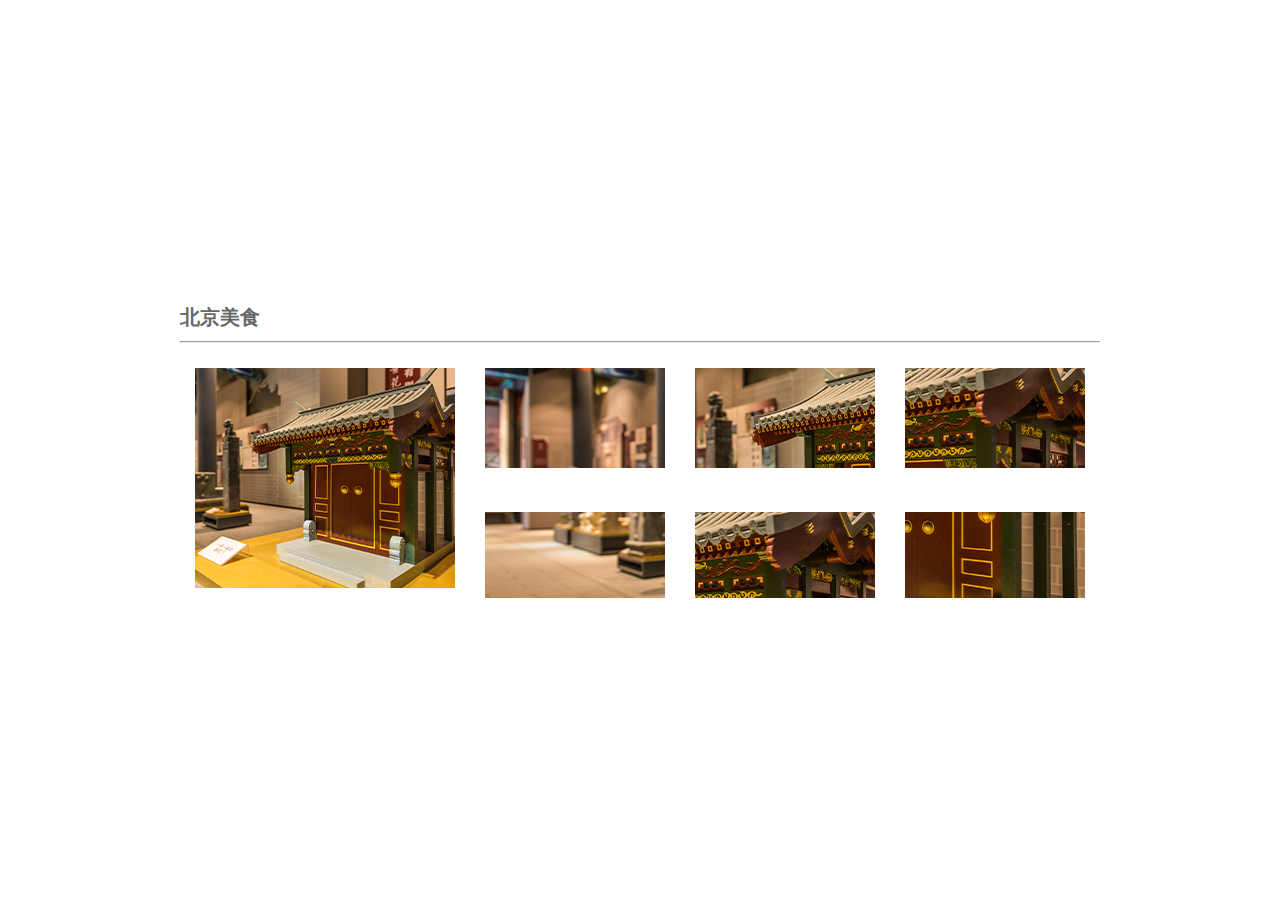
<file: S2005230134-1/index.html>
<!DOCTYPE html>
<html lang="en">

<head>
    <meta charset="UTF-8">
    <meta http-equiv="X-UA-Compatible" content="IE=edge">
    <meta name="viewport" content="width=device-width, initial-scale=1.0">
    <title>Document</title>
    <link rel="stylesheet" href="./CSS/style.css">
</head>

<body>
    <main>
        <div class="ft">
            <h2 class="ft-r">北京美食
                <hr>
            </h2>
        </div>
        <div class="tf">
            <div class="card-a">
                <div class="imgA">
                    <img src="./images/189.png">
                </div>
                <div class="project">
                    <div class="project-r">
                        <h3>Quotations</h3>
                        <p>海绵宝宝和派大星成为了永远的好朋友</p>
                    </div>
                </div>
            </div>
        </div>
        <div class="tf-r">
            <div class="card">
                <div class="imgA">
                    <img class="one" src="./images/18-1.png">
                </div>
                <div class="project">
                    <div class="project-r">
                        <h3>Quotation 1</h3>
                        <p>你要是愿意，我就永远存在</p>
                    </div>
                </div>
            </div>
        </div>
        <div class="tf-r">
            <div class="card">
                <div class="imgA">
                    <img class="one" src="./images/58.png">
                </div>
                <div class="project">
                    <div class="project-r">
                        <h3>Quotation 2</h3>
                        <p>往前走 我会一直在你身后</p>
                    </div>
                </div>
            </div>
        </div>
        <div class="tf-r">
            <div class="card">
                <div class="imgA">
                    <img class="one" src="./images/26.png">
                </div>
                <div class="project">
                    <div class="project-r">
                        <h3>Quotation 3</h3>
                        <p>山城的夏天 永远不缺故事</p>
                    </div>
                </div>
            </div>
        </div>
        <div class="tf-r">
            <div class="card">
                <div class="imgA">
                    <img class="two" src="./images/19left.png">
                </div>
                <div class="project">
                    <div class="project-r">
                        <h3>Quotation 4</h3>
                        <p>Nothing to lose 义无反顾</p>
                    </div>
                </div>
            </div>
        </div>
        <div class="tf-r">
            <div class="card">
                <div class="imgA">
                    <img class="two" src="./images/26.png">
                </div>
                <div class="project">
                    <div class="project-r">
                        <h3>Quotation 5</h3>
                        <p>学会做好自己，没有人会对你宽容</p>
                    </div>
                </div>
            </div>
        </div>
        <div class="tf-r">
            <div class="card">
                <div class="imgA">
                    <img class="two" src="./images/19right.png">
                </div>
                <div class="project">
                    <div class="project-r">
                        <h3>Quotation 6</h3>
                        <p>连雨不知春去，一晴方觉夏深</p>
                    </div>
                </div>
            </div>
        </div>
    </main>
</body>

</html>
</file>
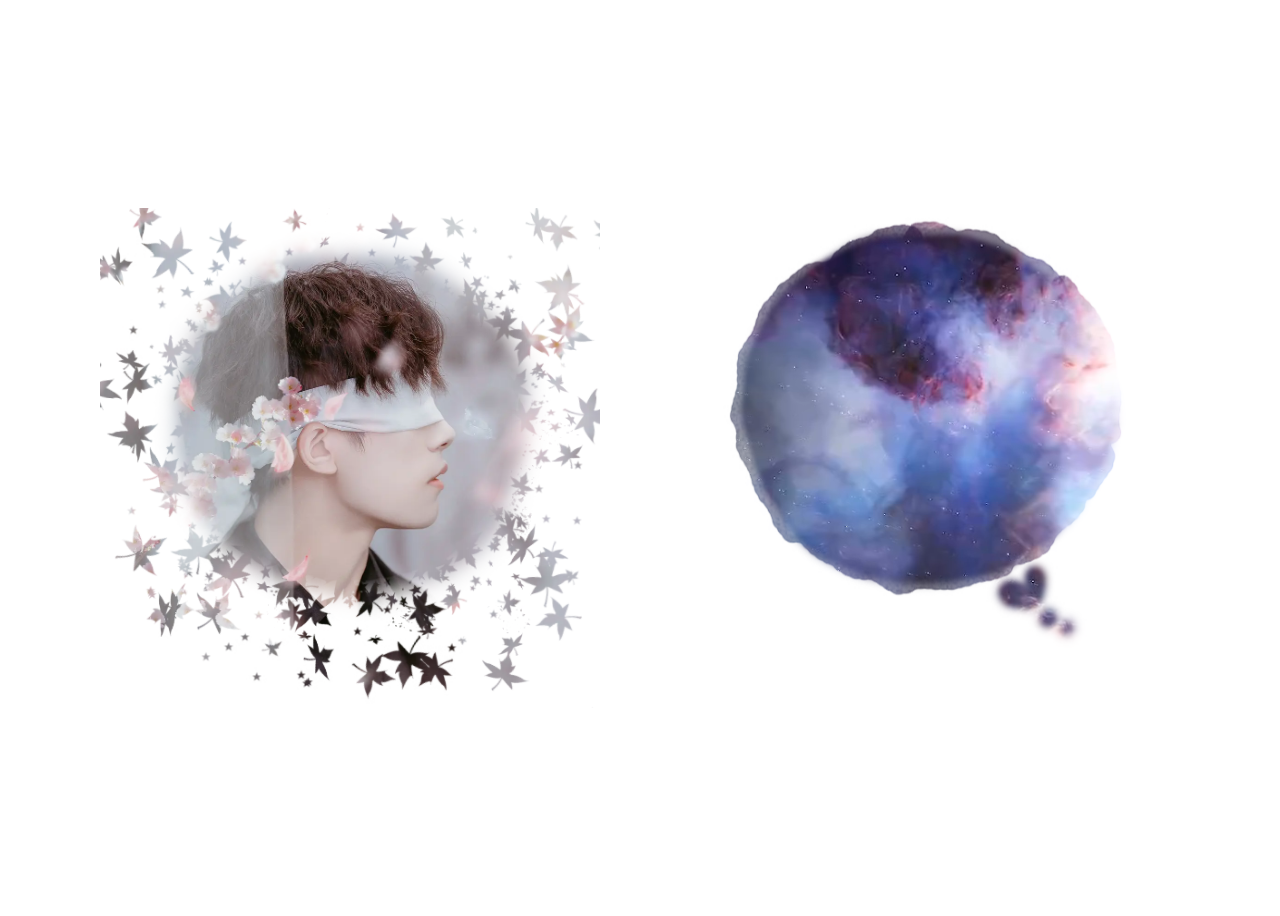
<file: S2005230134-2/index.html>
<!DOCTYPE html>
<html lang="en">
<head>
    <meta charset="UTF-8">
    <meta http-equiv="X-UA-Compatible" content="IE=edge">
    <meta name="viewport" content="width=device-width, initial-scale=1.0">
    <title>Document</title>
    <link rel="stylesheet" href="./CSS/style.css">
</head>
<body>
    <div class="project">
        <div class="tf">
            <img src="./p211149082.webp">
            <img src="./10.jpg" >
        </div>
        <div class="tf">
            <video src="./11.mp4" autoplay muted loop></video>
            <img src="./1.jpg" >
        </div>
    </div>
</body>
</html>
</file>
<file: S2005230134-1/CSS/style.css>
body{
    display: flex;
    justify-content: center;
    align-items: center;
    min-height: 100vh;
}

main{
    font-family: "Microsoft YaHei","微软雅黑";
    font-size: 12px;
    width: 920px;
}

.ft-r{
    margin: auto;
    font-size: 20px;
    color: #666666;
}

.tf{
    float: left;
    position: relative;
    display: flex;
    justify-content: center;
    align-items: center;
    flex-wrap: wrap;
    max-width: 1100px;
}

.card{
    position: relative;
    width: 180px;
    height: 100px;
    margin: 15px;
    overflow: hidden;
}
.card-a{
    position: relative;
    width: 260px;
    height: 220px;
    margin: 15px;
    overflow: hidden;
}
.imgA
.project{
    position: absolute;
    top: 0;
    left: 0;
    width: 100%;
    height: 100%;
}

.imgA img{
    position: absolute;
    top: 0;
    left: 0;
    width: 100%;
    height: 100%;
    object-fit: cover;
}

.project::before{
    content: '';
    position: absolute;
    top: 0;
    left: 0;
    width: 100%;
    height: 100%;
    background: #fff;
    transform: scaleX(0);
    transition: transform 0.5s ease-in-out;
    transform-origin: right;
    transition-delay: 0.5s;
}

 .card:hover .project::before{
    transform: scaleX(1);
    transition: transform 0.5s ease-in-out;
    transform-origin: left;
    transition-delay: 0s;
}

.card-a:hover .project::before{
    transform: scaleX(1);
    transition: transform 0.5s ease-in-out;
    transform-origin: left;
    transition-delay: 0s;
}

.project{
    display: flex;
    justify-content: center;
    align-items: center;
}

.card .project .project-r{
    position: relative;
    z-index: 1;
    transition: 0.5s;
    transform: translateX(-300px);
    transition-delay: 0s;
}

.card-a .project .project-r{
    position: relative;
    padding-top: 30px;
    z-index: 1;
    transition: 0.5s;
    transform: translateX(-300px);
    transition-delay: 0s;
}

.card:hover .project .project-r{
    transform: translateX(0px);
    transition-delay: 0.5s;
}

.card-a:hover .project .project-r{
    transform: translateX(0px);
    transition-delay: 0.5s;
}

.project .project-r h3{
    font-size: 1.3em;
    text-transform: uppercase;
    letter-spacing: 1px;
}

.card .project .project-r p{
    font-size: 1em;
    line-height: 1.4em;
    font-weight: 300;
}

.card-a .project .project-r p{
    font-size: 2em;
    line-height: 1.4em;
    font-weight: 300;
}

.tf-r{
    float: left;
}

.one{
    width: 180px;
    height: 100px;
}

.two{
    float: left;
    margin-top: 14px;
}
</file>
<file: S2005230134-2/CSS/style.css>
body
{
  display: flex;
  justify-content: center;
  align-items: center;
  min-height: 100vh;
}

.project{
  display: flex;
  justify-content: center;
  align-items: center;
  flex-wrap: wrap;
}

.tf{
  position: relative;
  width: 500px;
  height: 500px;
  margin: 40px;
}

.tf img{
  position: absolute;
  top: 0;
  left: 0;
  width: 100%;
  height: 100%;
  object-fit: cover;
  mix-blend-mode: screen;
}

.tf video{
  position: absolute;
  top: 0;
  left: 0;
  width: 100%;
  height: 100%;
  object-fit: cover;
}
</file>
